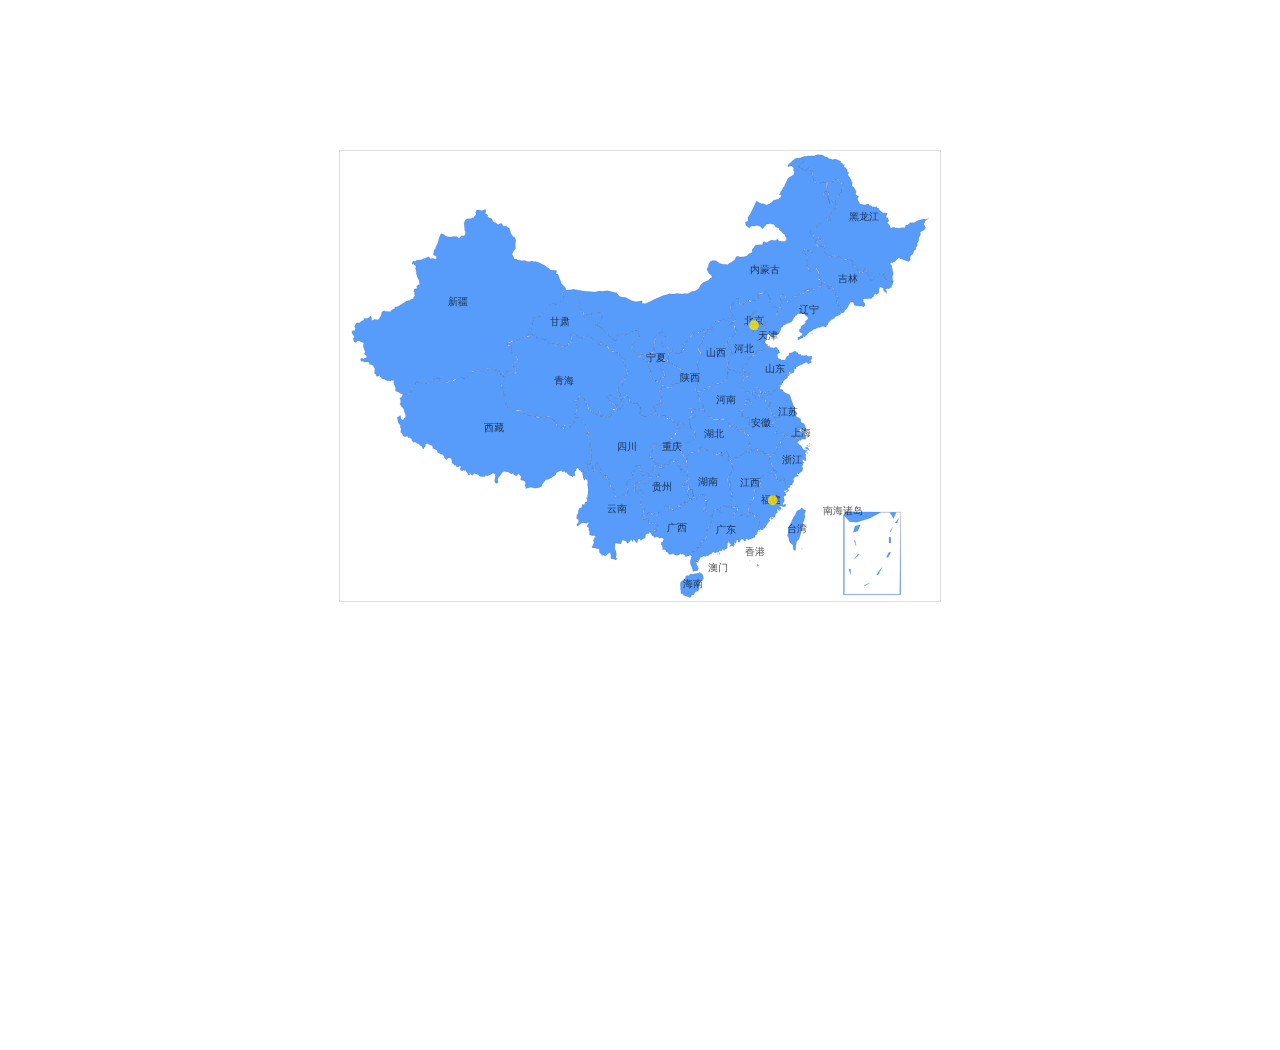
<file: china-map/index.html>
<!--
 * @Author: 曾海明
 * @Date: 2021-10-26 15:08:36
 * @LastEditors: 曾海明
 * @LastEditTime: 2022-01-17 09:56:00
 * @Description:
-->

<!DOCTYPE html>
<html lang="en">
<head>
  <meta charset="UTF-8">
  <meta http-equiv="X-UA-Compatible" content="IE=edge">
  <meta name="viewport" content="width=device-width, initial-scale=1.0">
  <title>饼图</title>
  <link rel="stylesheet" href="./css/index.css">
</head>
<body>
  <div id="app">
    <div id="china-map"></div>
  </div>
  <script src="../echarts.min.js"></script>
  <script src="./js/china.js"></script>
  <!-- vue文件 -->
  <script src="../vue-min.js"></script>
  <!-- 数据js -->
  <script src="./js/map-data.js"></script>
  <!-- vue 代码 -->
  <script src="./js/index.js"></script>
</body>
</html>
</file>
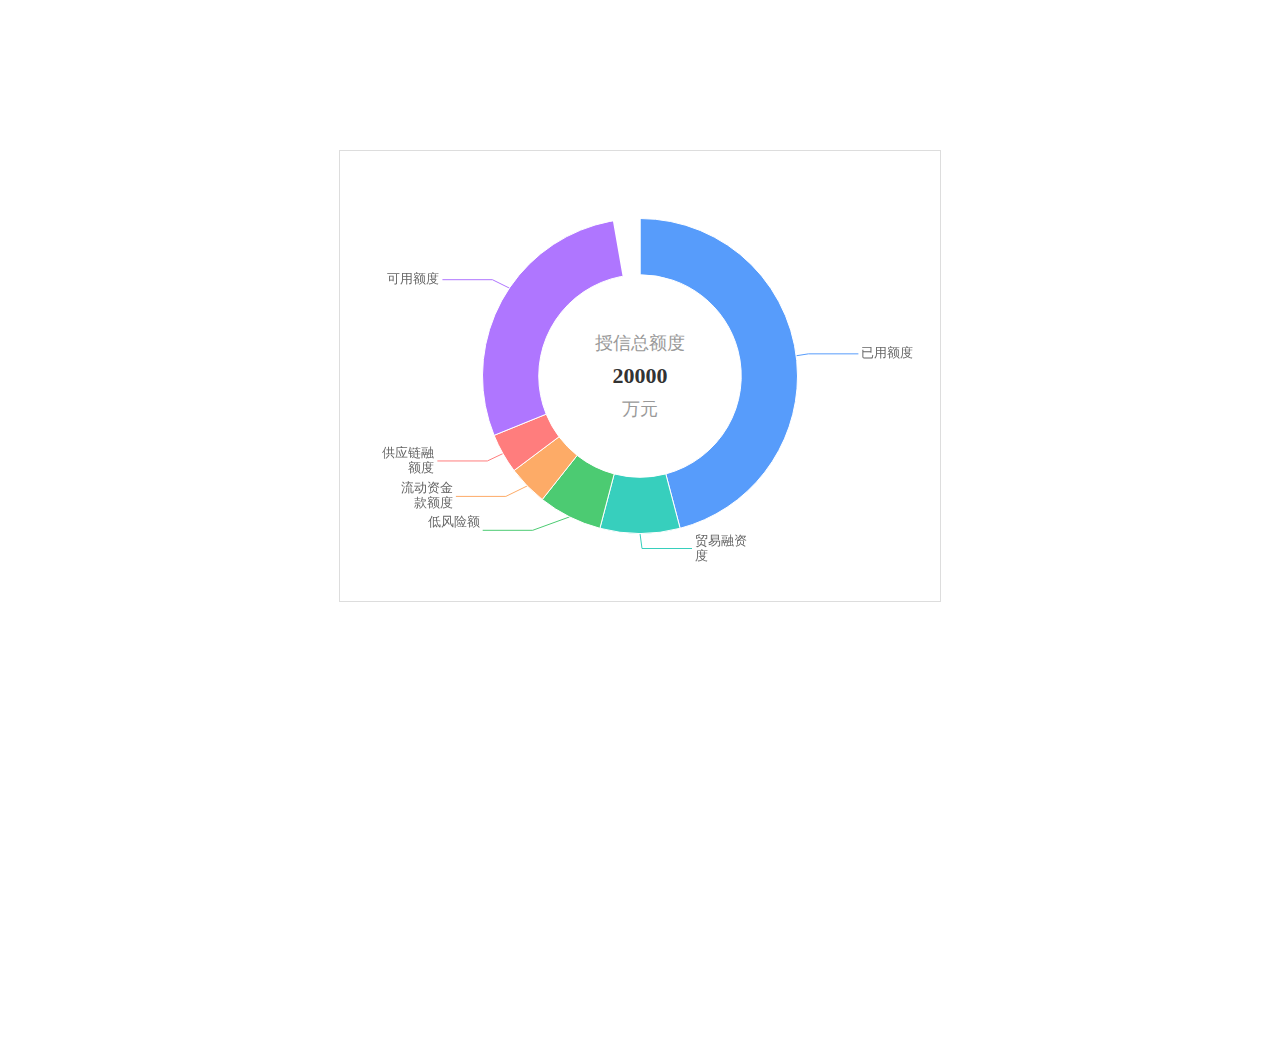
<file: pie/index.html>
<!--
 * @Author: 曾海明
 * @Date: 2021-10-26 15:08:36
 * @LastEditors: 曾海明
 * @LastEditTime: 2022-01-17 10:48:05
 * @Description:
-->

<!DOCTYPE html>
<html lang="en">
<head>
  <meta charset="UTF-8">
  <meta http-equiv="X-UA-Compatible" content="IE=edge">
  <meta name="viewport" content="width=device-width, initial-scale=1.0">
  <title>饼图</title>
  <link rel="stylesheet" href="./css/index.css">
</head>
<body>
  <div id="app">
    <div class="pie-wrap">
      <div class="pie-tip-wrap">
        <div class="tip" v-text="pieItem.name"></div>
        <div class="money" v-text="pieItem.money"></div>
        <div class="unit" v-text="pieItem.unit"></div>
      </div>
      <div id="pie"></div>
    </div>
  </div>
  <script src="../echarts.min.js"></script>
  <!-- vue文件 -->
  <script src="../vue-min.js"></script>
  <!-- vue 代码 -->
  <script src="./js/index.js"></script>
</body>
</html>
</file>
<file: china-map/css/index.css>
* {
  margin: 0;
  padding: 0;
}
html,
body {
  width: 100%;
  height: 100%;
}
#china-map {
  width: 600px;
  height: 450px;
  margin: 150px auto;
  border: 1px solid #ddd;
}
</file>
<file: pie/css/index.css>
* {
  margin: 0;
  padding: 0;
}
html,
body {
  width: 100%;
  height: 100%;
}
.pie-wrap {
  position: relative;
  width: 600px;
  height: 450px;
  margin: 150px auto;
  border: 1px solid #ddd;
}
.pie-wrap .pie-tip-wrap {
  position: absolute;
  top: 50%;
  left: 50%;
  transform: translate(-50%, -50%);
  text-align: center;
}
.pie-wrap .pie-tip-wrap .tip,
.pie-wrap .pie-tip-wrap .unit {
  font-size: 18px;
  font-weight: 400;
  color: #999;
}
.pie-wrap .pie-tip-wrap .money {
  font-size: 22px;
  color: #333;
  font-weight: bold;
  margin: 8px 0;
}
.pie-wrap #pie {
  width: 600px;
  height: 450px;
  margin: 0 auto;
}
</file>
